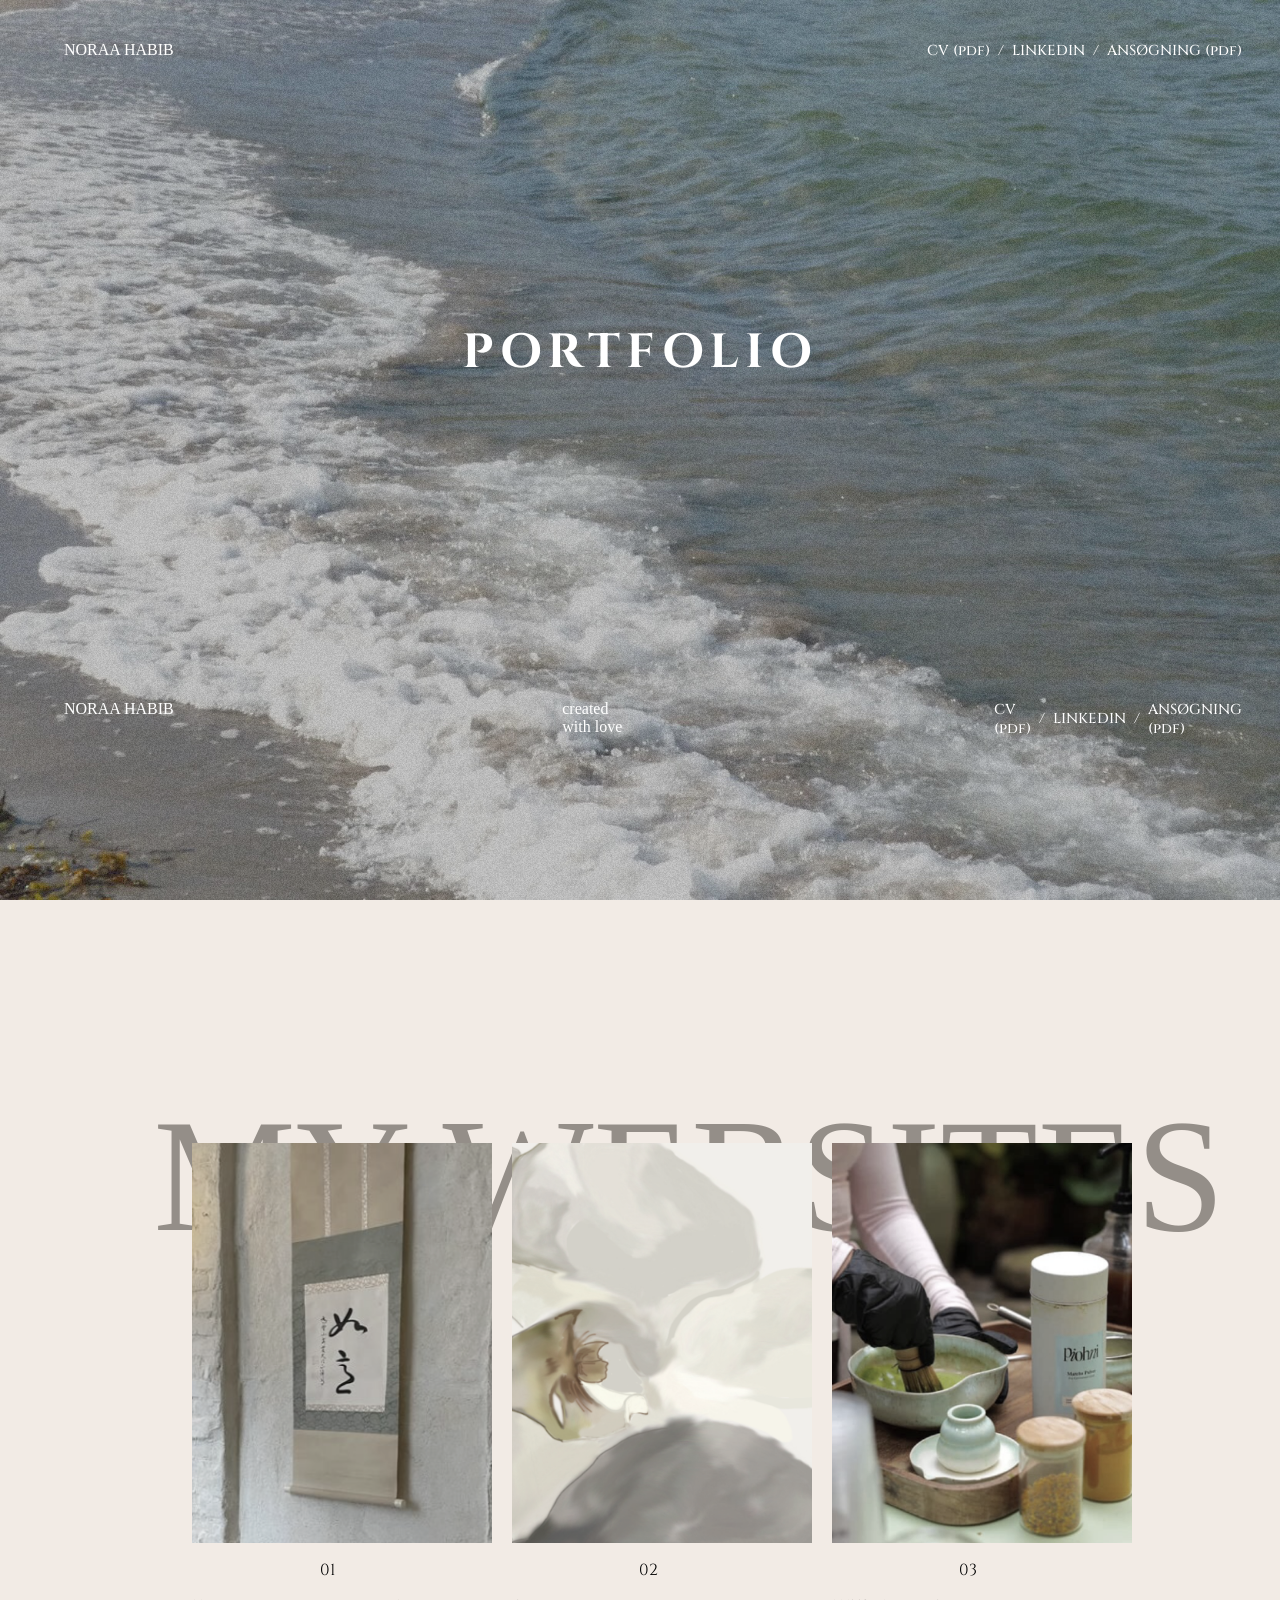
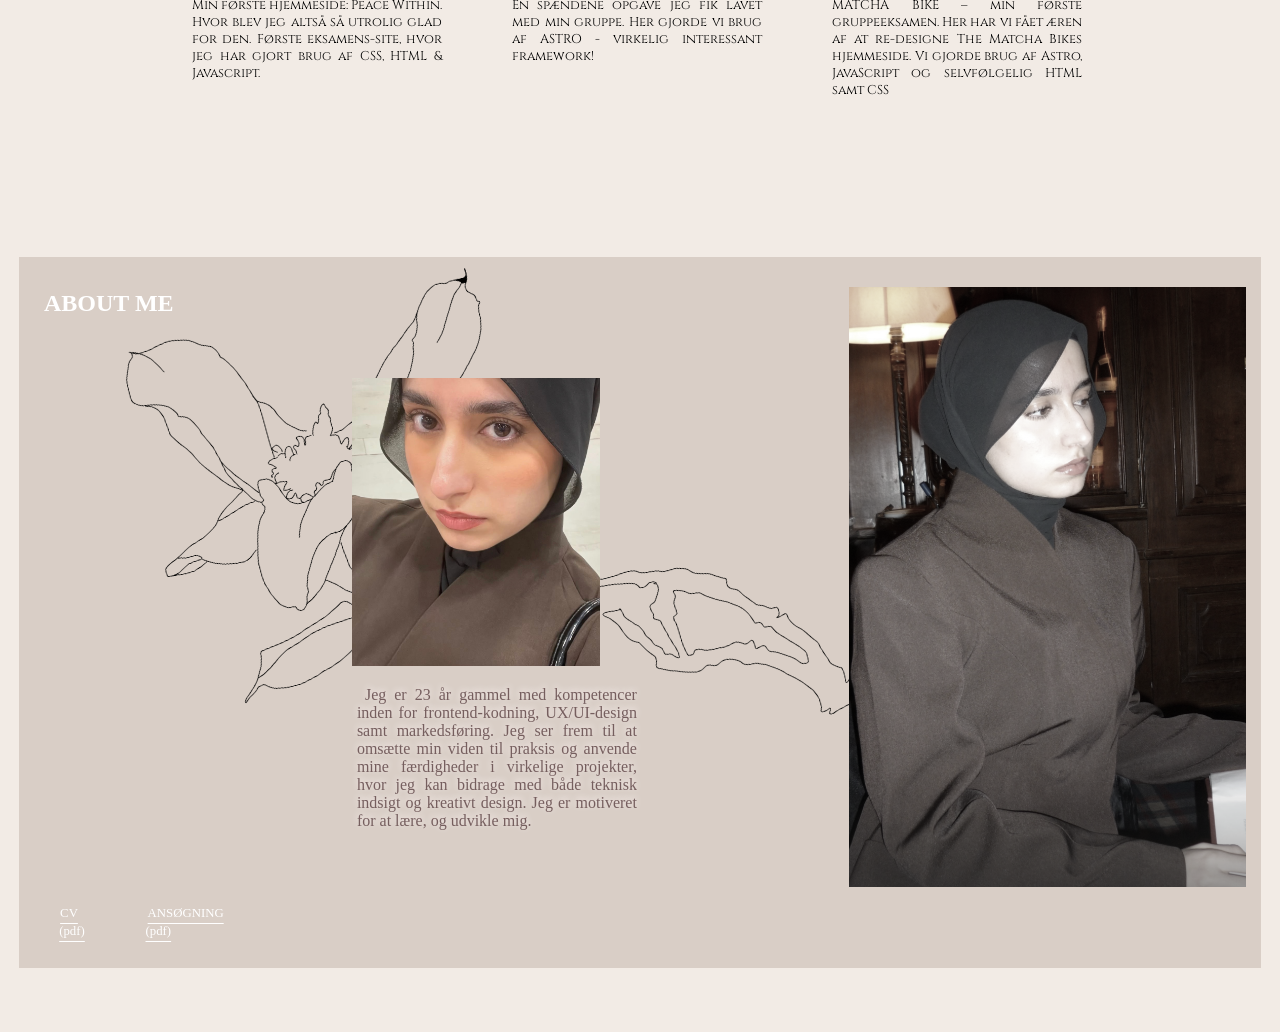
<file: index.html>
<!DOCTYPE html>
<html lang="en">
<head>
    <meta charset="UTF-8">
    <meta name="viewport" content="width=device-width, initial-scale=1.0">
    <link rel="stylesheet" href="style.css">
    <link href="https://fonts.googleapis.com/css2?family=Cinzel:wght@400..900&family=Inter:ital,opsz,wght@0,14..32,100..900;1,14..32,100..900&family=Meow+Script&display=swap" rel="stylesheet">
   <meta name="viewport" content="width=device-width, initial-scale=1.0">
    <title>portfolio</title>
</head>
<body>

    <main>
    <section class="one">
        <img src="img/m2.JPEG" alt="">
        <div class="index-text">
            <h2>PORTFOLIO</h2>
        </div>






       <section class="text-grid">
  <div>NORAA HABIB</div>
 <nav>
    <ul>
      <li><a href="files/Cv.pdf" target="_blank">CV (pdf)</a></li>
      <li class="slash">/</li>
      <li><a href="https://www.linkedin.com/in/noraa-habib2003/">LINKEDIN</a></li>
      <li class="slash">/</li>
      <li><a href="files/ansøg.pdf" target="_blank">ANSØGNING (pdf)</a></li>
    </ul>
  </nav>
</section>
 <section class="text-grid1">
  <div>NORAA HABIB</div>
  <div class="love">created with love</div>
  <nav>
    <ul>
      <li><a href="files/Cv.pdf" target="_blank">CV (pdf)</a></li>
      <li class="slash">/</li>
      <li><a href="https://www.linkedin.com/in/noraa-habib2003/">LINKEDIN</a></li>
      <li class="slash">/</li>
      <li><a href="files/ansøg.pdf" target="_blank">ANSØGNING (pdf)</a></li>
    </ul>
  </nav>
  
</section>

        

    </section>
    <section class="two">
          
            <h1>MY WEBSITES</h1>
           
         <div class="grid2">
            <div>
            <a href="https://noha0002.github.io/website2/">
            <img src="img/1.png" alt="">
            </a>
            <p>01</p>
            <p class="grid2-p">Min første hjemmeside: Peace Within. Hvor blev jeg altså så utrolig glad for den. Første eksamens-site, hvor jeg har gjort brug af CSS, HTML & Javascript.

            </p>
            
            </div>
            <div>
           <a href="https://toki-2025.netlify.app/">
             <img src="img/2.png" alt="Google">
            </a>
            <p>02</p>
           <p class="grid2-p">En spændene opgave jeg fik lavet med min gruppe. Her gjorde vi brug af ASTRO - virkelig interessant framework!</p>
            </div>
            <div>
            <a href="https://exam-2026.netlify.app/">
            <img src="img/3.png" alt=""></a>
            <p>03</p>
             <p class="grid2-p">MATCHA BIKE – min første gruppeeksamen. Her har vi fået æren af at re-designe The Matcha Bikes hjemmeside. Vi gjorde brug af Astro, JavaScript og selvfølgelig HTML samt CSS 
            </div>
        </div>
    </section>

    <section class="three">
         <h2 class="about">ABOUT ME</h2>
         <img class="flower" src="img/Group 6.png" alt="">
        <div class="grid3">
            
           
            <div >
              <img class="small" src="img/me1.jpg" alt="">
              <p class="grid3-p"> Jeg er 23 år gammel med kompetencer inden for frontend-kodning, UX/UI-design samt markedsføring. Jeg ser frem til at omsætte min viden til praksis og anvende mine færdigheder i virkelige projekter, hvor jeg kan bidrage med både teknisk indsigt og kreativt design. Jeg er motiveret for at lære, og udvikle mig. </p>
              
             
            
             

              </div>
              <img class="big" src="img/billede.png" alt="">

        </div>

        <div class="ul-links">
        <ul>
         <a href="files/Cv.pdf" target="_blank">CV (pdf)</a>
         </ul>
         <ul>
         <a href="files/ansøg.pdf" target="_blank">ANSØGNING (pdf)</a>
         </ul>
         </div>


    </section>
    </main>
    
</body>
</html>
</file>
<file: style.css>
body, html{
    margin: 0;
    padding: 0;
    overflow-x: hidden;
    background-color: #F2EBE5;
    
}

/* section onee */


.one img{
    position: absolute;
    top: 0;
    left: 0;
    width: 100%;
    height: 100%;
    object-fit: cover;         
    filter: brightness(80%);
    display: block;
    z-index: 0;
}

.index-text{
     position: relative;          
    margin-top: 25%;
    font-family: 'Cinzel', serif;
    letter-spacing: 0.2em;
    font-size: 2em;
    font-weight: 200;
    position: relative;
    z-index: 10;
    color: white;
    text-align: center;
}

.text-grid {
    display: grid;
    grid-template-columns: 1fr auto; 
    margin-top: -30%;
    color: white;
    font-family: 'GFS Didot', serif;
    padding-left: 5%;
    position: relative; 
    width: 92%;        
    
}
.text-grid1 {
    display: grid;
    grid-template-columns: 1fr 1fr 1fr; 
    margin-top: 50%;
    gap: 30%;
    color: white;
    font-family: 'GFS Didot', serif;
    padding-left: 5%;
    position: relative; 
    width: 92%;        
    
}
.love{
    margin-left: 30%;
}


nav {
    position: static; 
    
}

nav ul {
    
    list-style: none;
    margin: 0;
    padding: 0;
    display: flex;
    gap: 0.5rem;
    align-items: center;
}

nav li.slash {
    color: white;
    font-family: 'Cinzel', serif;
    font-weight: 500;
    font-size: 0.9em;
}

nav a {
    text-decoration: none;
    color: white;
    font-family: 'Cinzel', serif;
    font-weight: 500;
    font-size: 0.9em;
}

nav a:hover {
    color: #f6edc7;
}





/* section two */
.two{
    margin-top: 4vw;
    margin-bottom: 10vw;
}

h1{
    font-size: 10em;
    position: absolute;
     margin-left: 12%;
     color: #948e88;
   font-weight: 100;
     font-family: gfs didot;
}

.grid2{
    display: grid;
    grid-template-columns: 1fr 1fr 1fr;
    width: 75%;
    position: relative;
   
    padding-top: 15%;
    margin-left: 15%;

}
.grid2 img {
    width: 300px;       
    height: 400px;      
    object-fit: cover;  
    display: block; 
    filter: saturate(50%);    
    
}
.grid2 img:hover{
    cursor: pointer;
    filter: saturate(100%);
}

.grid2 p{
    display: flex;
    margin-right: 15%;
    align-items: center;
    justify-content: center;
    font-family: 'Cinzel', serif;
}

.grid2-p {
    font-size: 80%;
    white-space: pre-wrap;
    width: 250px;
    text-align: justify;
}


/* section three */

.three {
    background-color: #d9cec6;
    width: 97%;
    margin-left: 1.5%;
    margin-bottom: 5%;
    padding-top: 1%; 
    padding-bottom: 1%; 
    display: inline-block; 
   
    
    
}

.grid3{
   
    justify-content: center;
    align-items: center;
    display: grid;
    grid-template-columns: 1fr 1fr;
     width: 80%;
    
     
     
}


.grid3 img{
    margin-left: 67%;
     position: relative;
     z-index: 10;
}
.about{
    margin-left: 2%;
    color: white;
}

.small{
    width: 50%;
   
    
}

.flower{
    position: absolute;
    z-index: 0;
    width: 70%;
    margin-left: 2%;
    margin-top: -13%;
    transform:rotate(-15deg);
    pointer-events: none;
}
.grid3-p {
    font-size: 1rem;
    white-space: pre-wrap;
    width: 280px;
    color: rgb(117, 94, 94);
    text-shadow: 0 -2px 6px rgb(255, 243, 243);
    text-align: justify;
    padding-left: 68%;
}
.big{
     width: 80%;
    height: 600px; 
    margin-top: -10%;
    object-fit: cover;
    display: block;
     filter: saturate(30%);
   
}

.three a{
    text-decoration: underline;
    text-underline-offset: 6px;
    color: rgb(255, 255, 255);
    font-size: 80%;
    text-align: justify;
    padding-left: 2%;
}

.ul-links{
    display: flex;
    
}

.three a:hover{
    color: #948e88;
}
.one {
  position: relative;
  height: 100vh;
  overflow: hidden;
}

@media (min-width: 1580px) {
  .grid2 img {
    width: 20vw;
    height: 27vw;
  }

  .grid2-p {
    width: 18vw;
  }

  .grid3-p {
    width: 18vw;
  }

  .index-text{
    font-size: 2vw;
  }
  nav ul li a {
    font-size: 1vw; 
  }
  .love{
    font-size: 1vw; 
  }

  .text-grid1{
    font-size: 1vw;
  }

  div{
    font-size: 1vw;
  }

  .big {
    height: 40vw;
     margin-top: 1vw;
  }
  .flower{
     margin-top: -10vw;
  }

  h1 {
    font-size: 10.5vw;

    margin-top: 7.8%;
    margin-left: 11.9%;
  }
  .about{
     font-size: 1vw;
  }

  
}

@media (max-width: 480px) {

  /* SECTION ONE */
  .index-text {
    margin-top: 70%;
    font-size: 1em;
  }

  
  .one img{
    height: 70%;
  }

  .text-grid {
    margin-top: -55%;
    width: 88%;
    font-size: 0.7em;
  }

  .text-grid1 {
    display: none;
  }
  .text-grid div {
   margin-top: -15vw;
}
 nav{
    margin-top: -15vw;
  }

  /* SECTION TWO */
  h1 {
    font-size: 2.5em;
    margin-left: 15%;
  }

  .grid2 {
    grid-template-columns: 1fr;
    width: 85%;
    margin-left: 7%;
    padding-top: 35%;
  }

  .grid2 img {
    width: 100%;
    height: 250px;
  }

  .grid2-p {
    width: 100%;
  }

  .two{
    margin-top: 90%;
  }
 

 


  /* SECTION THREE */
  .flower { display: none; }

 .three {
    text-align: center;
  }

  .about {
    text-align: center;
    margin-left: 0;
  }

    .grid3 {
    display: block !important;
    width: 90%;
    margin: 0 auto;
    text-align: center;
  }

  .grid3 img {
    margin-left: auto !important;
    margin-right: auto !important;
    display: block !important;
  }

  .small {
    width: 70%;
    margin: 0 auto;
    display: block;
  }

  .grid3-p {
    padding-left: 0;
    width: 85%;
    margin: 0 auto;
    text-align: center;
  }

  .big {
    width: 90%;
    height: 300px;
    margin: 5% auto;
    display: block;
  }

  .ul-links {
    justify-content: center;
  }
 
}
</file>
